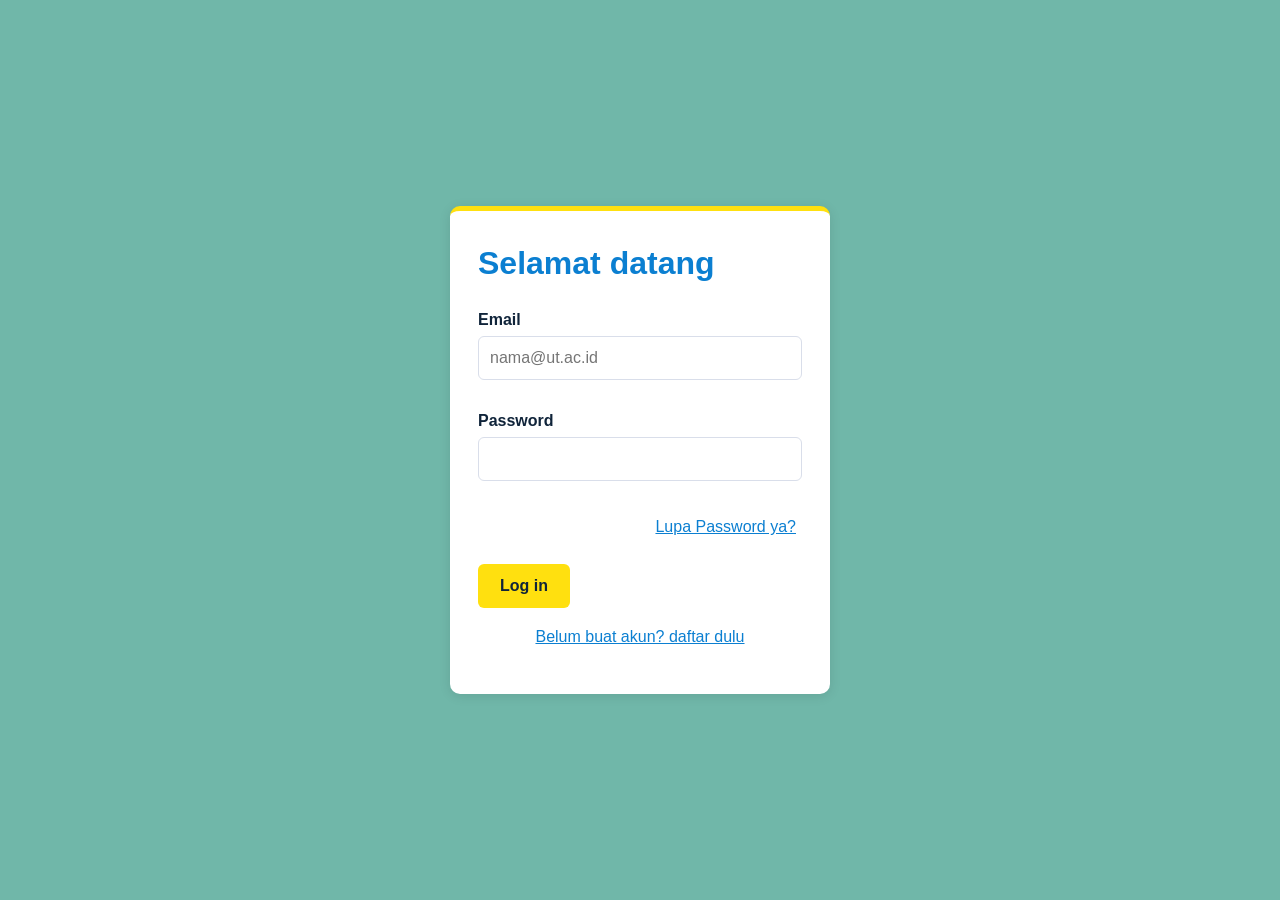
<file: tugas1_STSI4209/index.html>
<!doctype html>
<html lang="id">
  <head>
    <meta charset="UTF-8" />
    <meta name="viewport" content="width=device-width, initial-scale=1" />
    <title>Login - SITTA UT</title>
    <link rel="stylesheet" href="css/style.css" />
  </head>
  <body id="halaman-login" class="login-body">
    <main class="login-box">
      <h1>Selamat datang</h1>
      <form id="formLogin" novalidate>
        <label for="email">Email</label>
        <input
          type="email"
          name="email"
          id="email"
          placeholder="nama@ut.ac.id"
          autocomplete="username"
        />
        <p class="pesan" id="errEmail"></p>

        <label for="password">Password</label>
        <input
          type="password"
          name="password"
          id="password"
          autocomplete="current-password"
        />
        <p class="pesan" id="errPass"></p>

        <p class="kanan">
          <button type="button" class="tautan" id="btnLupa">
            Lupa Password ya?
          </button>
        </p>
        <button type="submit" class="btn">Log in</button>
      </form>
      <p class="tengah">
        <button type="button" class="tautan" id="btnDaftar">
          Belum buat akun? daftar dulu
        </button>
      </p>
    </main>

    <div class="modal" id="modalLupa">
      <div class="isi">
        <h2>Lupa Password</h2>
        <form id="formLupa" novalidate>
          <label for="emailLupa">Email sudah terdaftar</label>
          <input type="email" id="emailLupa" />
          <p class="pesan" id="errLupa"></p>
          <button type="submit" class="btn">Kirim</button>
          <button type="button" class="btn abu" data-tutup="modalLupa">
            Batal
          </button>
        </form>
      </div>
    </div>

    <div class="modal" id="modalDaftar">
      <div class="isi">
        <h2>Daftar akun</h2>
        <form id="formDaftar" novalidate>
          <label for="dNama">Nama Lengkap</label>
          <input type="text" id="dNama" />
          <p class="pesan" id="errDNama"></p>
          <label for="dEmail">Email</label>
          <input type="email" id="dEmail" />
          <p class="pesan" id="errDEmail"></p>
          <label for="dPass">Password</label>
          <input type="password" id="dPass" />
          <p class="pesan" id="errDPass"></p>
          <button type="submit" class="btn">Daftar</button>
          <button type="button" class="btn abu" data-tutup="modalDaftar">
            Batalkan
          </button>
        </form>
      </div>
    </div>

    <script src="js/data.js"></script>
    <script src="js/script.js"></script>
  </body>
</html>
</file>
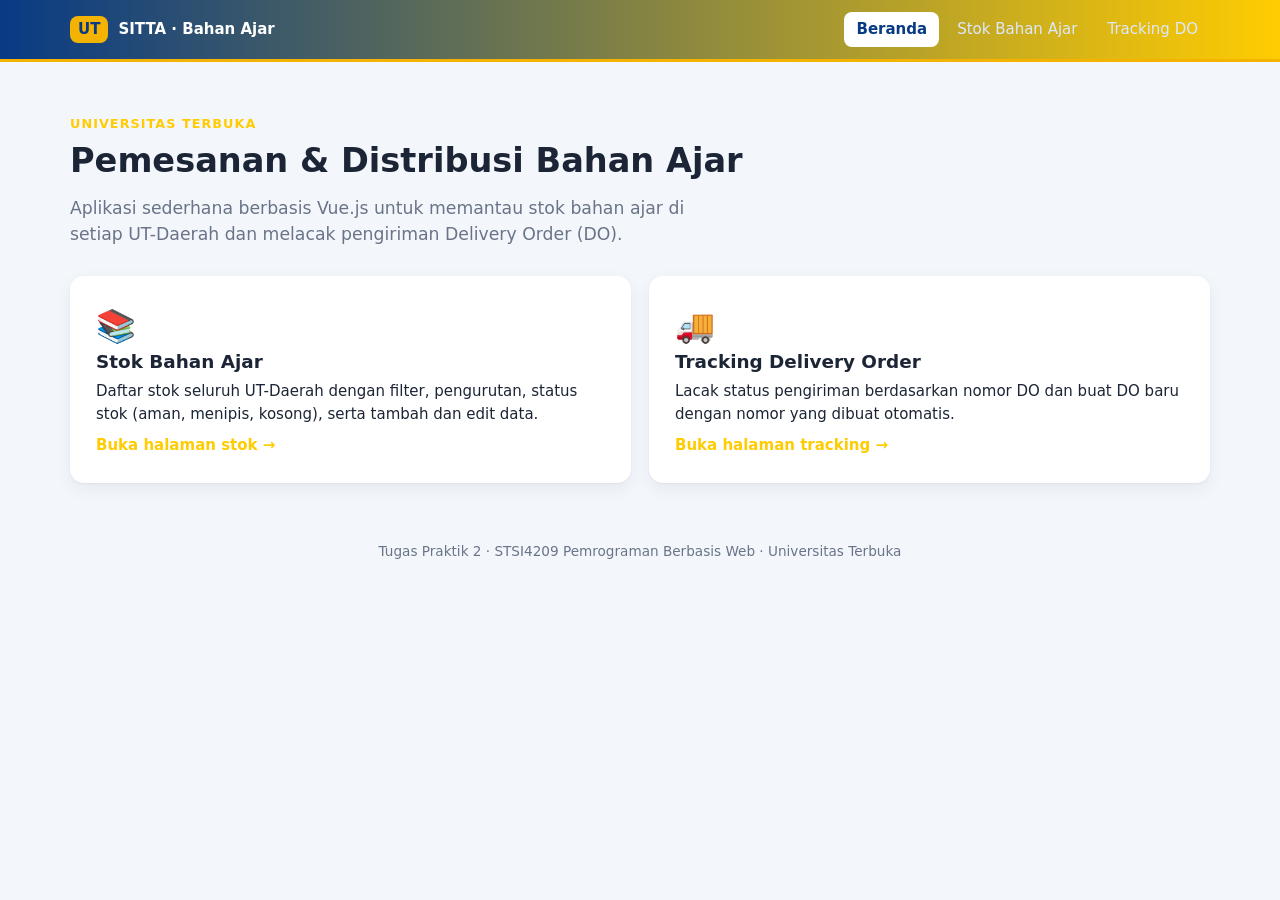
<file: Tugas2/tugas2-vue-ut/index.html>
<!doctype html>
<html lang="id">
  <head>
    <meta charset="UTF-8" />
    <meta name="viewport" content="width=device-width, initial-scale=1" />
    <title>SITTA — Pemesanan Bahan Ajar UT</title>
    <link rel="stylesheet" href="css/style.css" />
  </head>
  <body>
    <header class="topbar">
      <div class="topbar-inner">
        <a class="brand" href="index.html"
          ><span class="brand-mark">UT</span> SITTA · Bahan Ajar</a
        >
        <nav class="nav">
          <a href="index.html" class="active">Beranda</a>
          <a href="stok.html">Stok Bahan Ajar</a>
          <a href="tracking.html">Tracking DO</a>
        </nav>
      </div>
    </header>

    <main class="container">
      <section class="hero">
        <p class="eyebrow">Universitas Terbuka</p>
        <h1>Pemesanan &amp; Distribusi Bahan Ajar</h1>
        <p class="lead">
          Aplikasi sederhana berbasis Vue.js untuk memantau stok bahan ajar di
          setiap UT-Daerah dan melacak pengiriman Delivery Order (DO).
        </p>
      </section>

      <section class="menu-grid">
        <a class="menu-card" href="stok.html">
          <span class="menu-icon" aria-hidden="true">📚</span>
          <h2>Stok Bahan Ajar</h2>
          <p>
            Daftar stok seluruh UT-Daerah dengan filter, pengurutan, status stok
            (aman, menipis, kosong), serta tambah dan edit data.
          </p>
          <span class="menu-go">Buka halaman stok →</span>
        </a>

        <a class="menu-card" href="tracking.html">
          <span class="menu-icon" aria-hidden="true">🚚</span>
          <h2>Tracking Delivery Order</h2>
          <p>
            Lacak status pengiriman berdasarkan nomor DO dan buat DO baru dengan
            nomor yang dibuat otomatis.
          </p>
          <span class="menu-go">Buka halaman tracking →</span>
        </a>
      </section>
    </main>

    <footer class="footer">
      Tugas Praktik 2 · STSI4209 Pemrograman Berbasis Web · Universitas Terbuka
    </footer>
  </body>
</html>
</file>
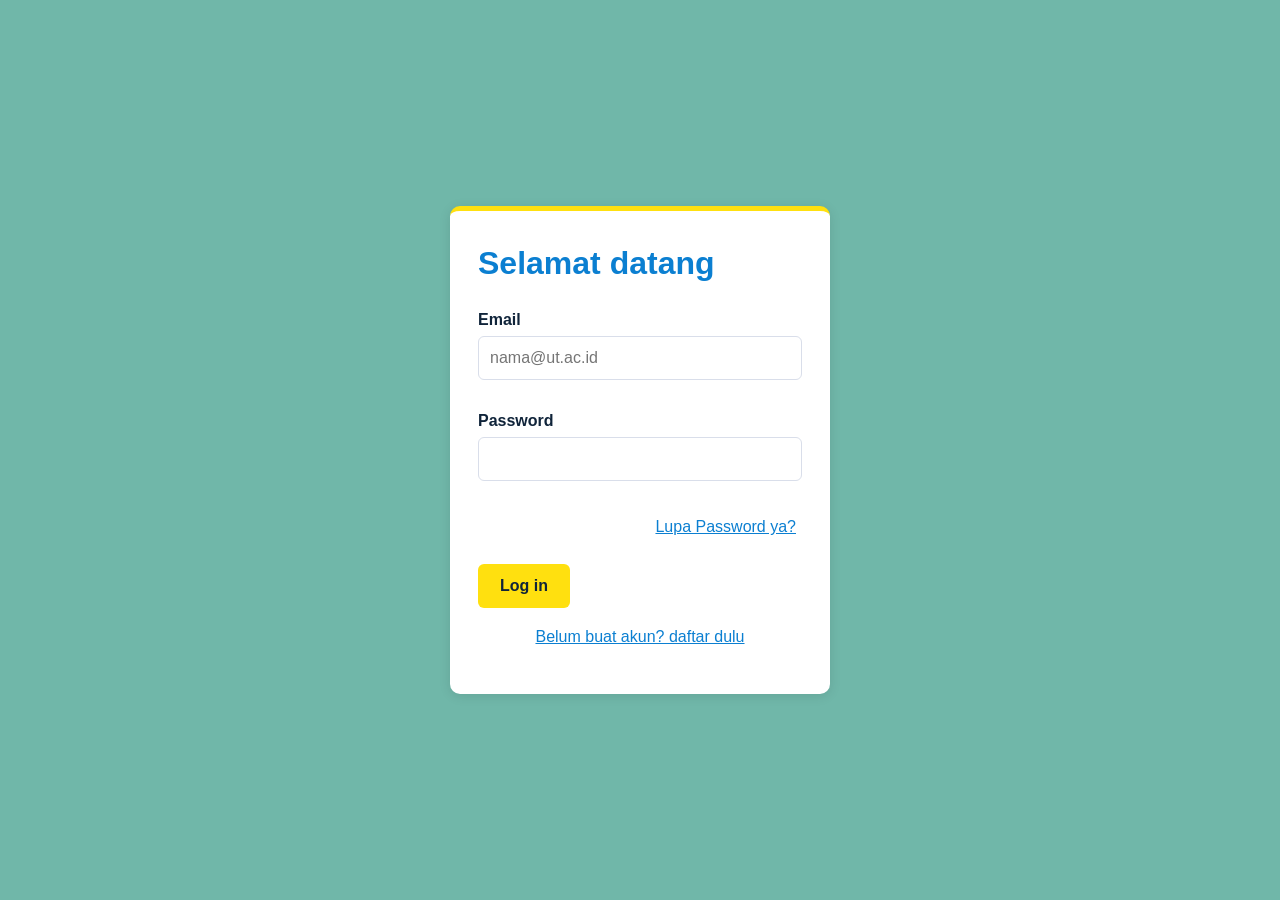
<file: tugas1_STSI4209/dashboard.html>
<!doctype html>
<html lang="id">
  <head>
    <meta charset="UTF-8" />
    <meta name="viewport" content="width=device-width, initial-scale=1.0" />
    <title>Dashboard - SITTA UT</title>
    <link rel="stylesheet" href="css/style.css" />
    <style>
      /**/
      .kartu-ringkas div:hover {
        transform: translateY(-2px);
        transition: transform 0.15s;
      }
    </style>
  </head>
  <body id="halaman-dashboard">
    <header>
      <nav class="navbar" aria-label="Menu utama">
        <a href="stok.html">Informasi Bahan Ajar</a>
        <a href="tracking.html">Tracking Pengiriman</a>
        <div class="dropdown">
          <button type="button" class="dropbtn">Laporan &#9662;</button>
          <div class="dropdown-isi">
            <a href="#" class="belum">Monitoring Progress DO Bahan Ajar</a>
            <a href="#" class="belum">Rekap Bahan Ajar</a>
          </div>
        </div>
        <a href="#" class="belum">Histori Transaksi Bahan Ajar</a>
        <button type="button" class="keluar" id="btnKeluar">Keluar</button>
      </nav>
    </header>

    <main class="konten">
      <h1>Dashboard Aplikasi SITTA</h1>
      <p id="greeting" class="greeting"></p>
      <!-- CSS inline pada baris info pengguna -->
      <p id="infoUser" style="color: #10243a; margin-top: 4px"></p>
      <section class="kartu-ringkas" aria-label="Ringkasan data">
        <div><strong id="sJudul">0</strong> Judul bahan ajar</div>
        <div><strong id="sStock">0</strong> Total stok</div>
        <div><strong id="sDO">0</strong> DO tercatat</div>
      </section>
    </main>

    <script src="js/data.js"></script>
    <script src="js/script.js"></script>
  </body>
</html>
</file>
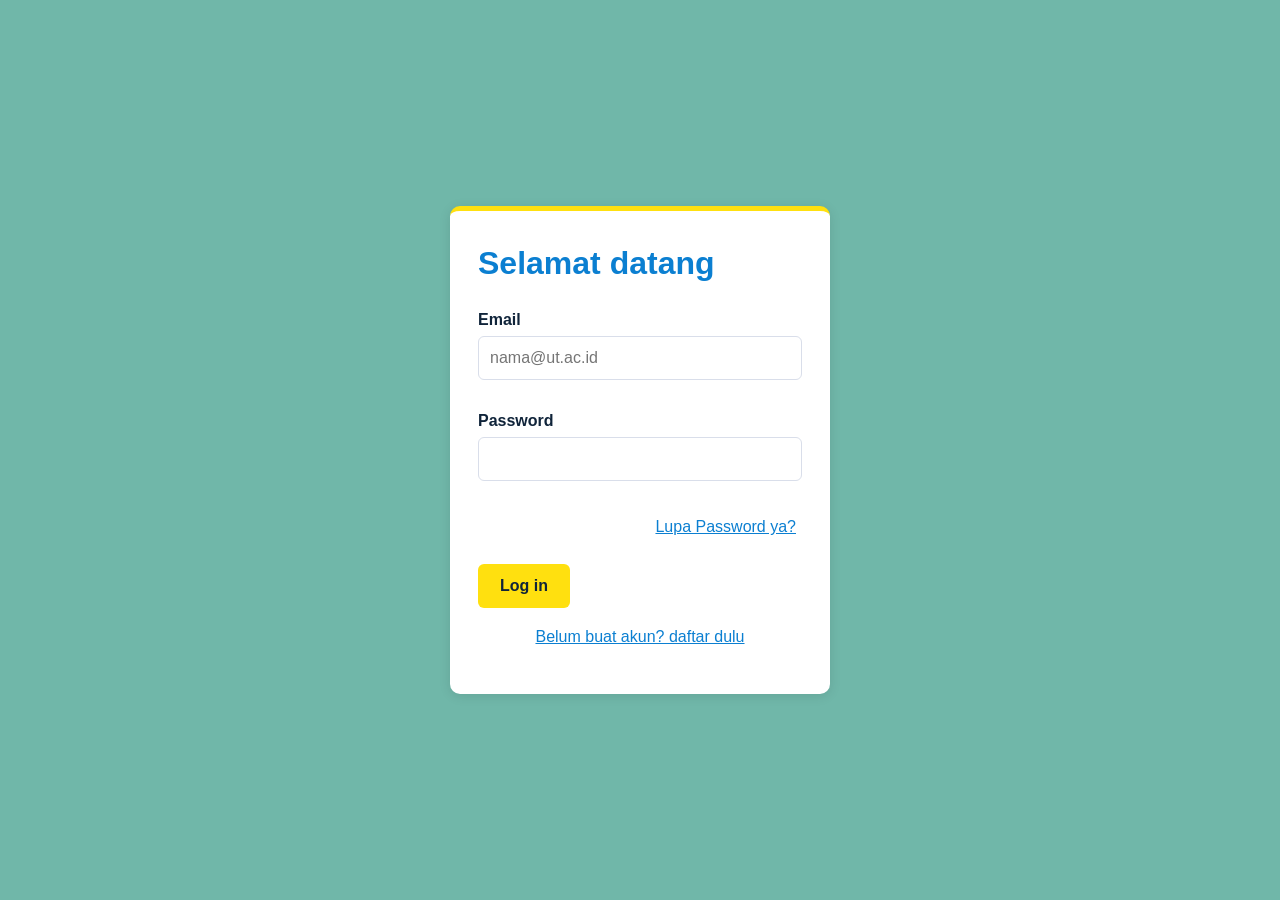
<file: tugas1_STSI4209/stok.html>
<!doctype html>
<html lang="id">
  <head>
    <meta charset="UTF-8" />
    <meta name="viewport" content="width=device-width, initial-scale=1.0" />
    <title>Informasi Bahan Ajar - SITTA UT</title>
    <link rel="stylesheet" href="css/style.css" />
  </head>
  <body id="halaman-stock">
    <header>
      <nav class="navbar" aria-label="Menu utama">
        <a href="dashboard.html">Dashboard</a>
        <a href="stok.html" class="aktif">Informasi Bahan Ajar</a>
        <a href="tracking.html">Tracking Pengiriman</a>
        <button type="button" class="keluar" id="btnKeluar">Keluar</button>
      </nav>
    </header>

    <main class="konten">
      <h1>Informasi Bahan Ajar</h1>
      <p>Stok di bawah 200 ditandai merah. Klik baris untuk melihat detail.</p>
      <div id="alertStock" class="alert" hidden role="alert"></div>

      <div class="scroll">
        <table>
          <caption>
            Daftar stok bahan ajar
          </caption>
          <thead>
            <tr>
              <th>Cover</th>
              <th>Kode Lokasi</th>
              <th>Kode Barang</th>
              <th>Nama Barang</th>
              <th>Jenis</th>
              <th>Edisi</th>
              <th>Stok</th>
            </tr>
          </thead>
          <tbody id="tbStock"></tbody>
        </table>
      </div>

      <section class="kotak">
        <h2>Tambah Stok Baru</h2>
        <form id="formStock" novalidate>
          <div class="grid">
            <div>
              <label for="fLokasi">Kode Lokasi</label><input id="fLokasi" />
              <p class="pesan" id="eLokasi"></p>
            </div>
            <div>
              <label for="fKode">Kode Barang</label><input id="fKode" />
              <p class="pesan" id="eKode"></p>
            </div>
            <div>
              <label for="fNama">Nama Barang</label><input id="fNama" />
              <p class="pesan" id="eNama"></p>
            </div>
            <div>
              <label for="fJenis">Jenis Barang</label>
              <select name="jenis" id="fJenis">
                <option value="BMP">BMP</option>
                <option value="NBMP">NBMP</option>
              </select>
            </div>
            <div>
              <label for="fEdisi">Edisi</label
              ><input type="number" name="edisi" id="fEdisi" min="1" />
              <p class="pesan" id="eEdisi"></p>
            </div>
            <div>
              <label for="fStock">Stok</label
              ><input type="number" name="stok" id="fStock" min="0" />
              <p class="pesan" id="eStock"></p>
            </div>
          </div>
          <button type="submit" class="btn">Tambah</button>
        </form>
      </section>
    </main>

    <div class="modal" id="modalDetail">
      <div class="isi">
        <img id="dtImg" class="besar" src="" alt="" />
        <h2 id="dtJudul"></h2>
        <p id="dtInfo"></p>
        <button type="button" class="btn" data-tutup="modalDetail">
          Tutup
        </button>
      </div>
    </div>

    <script src="js/data.js"></script>
    <script src="js/script.js"></script>
  </body>
</html>
</file>
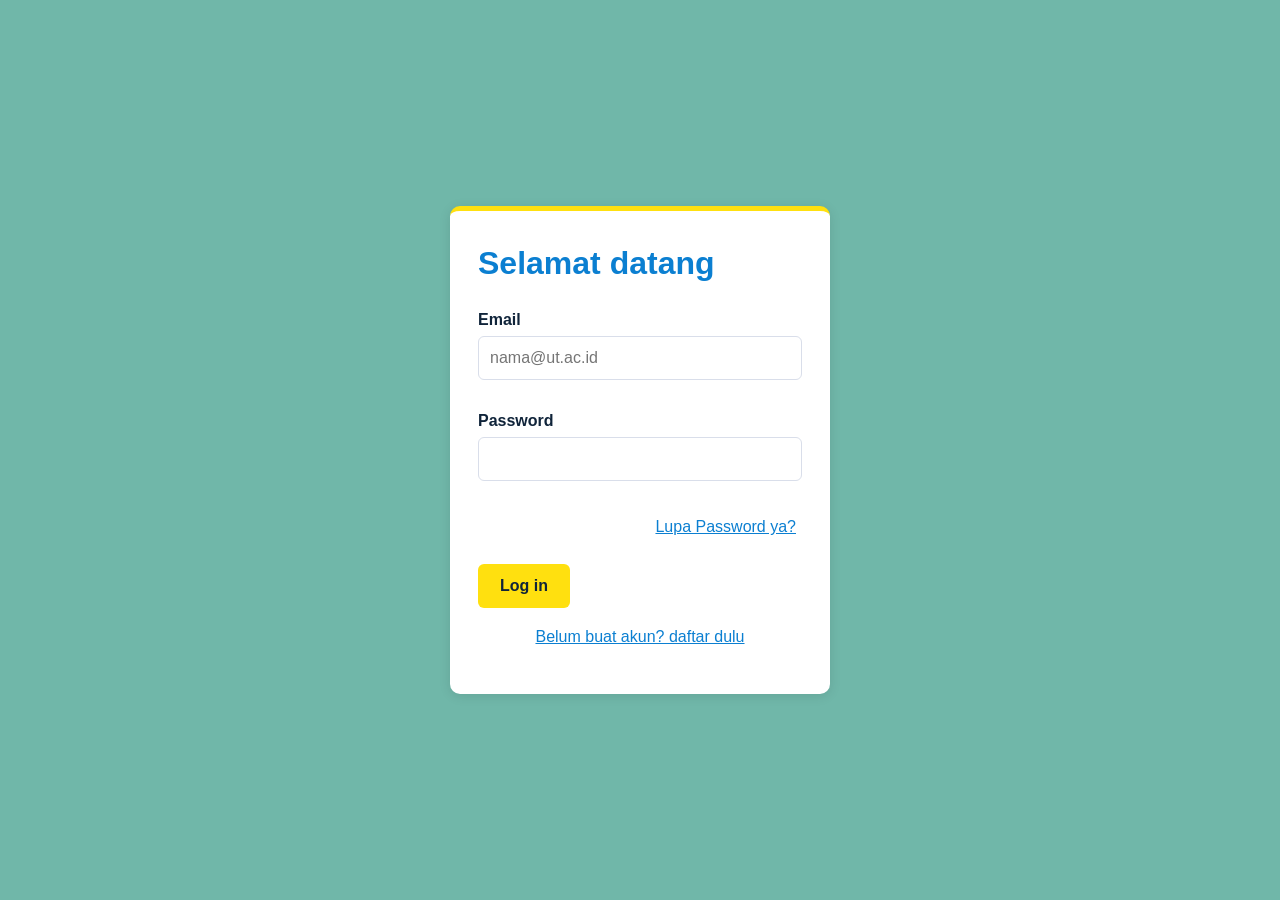
<file: tugas1_STSI4209/tracking.html>
<!doctype html>
<html lang="id">
  <head>
    <meta charset="UTF-8" />
    <meta name="viewport" content="width=device-width, initial-scale=1.0" />
    <title>Tracking Pengiriman - SITTA UT</title>
    <link rel="stylesheet" href="css/style.css" />
  </head>
  <body id="halaman-tracking">
    <header>
      <nav class="navbar" aria-label="Menu utama">
        <a href="dashboard.html">Dashboard</a>
        <a href="stok.html">Informasi Bahan Ajar</a>
        <a href="tracking.html" class="aktif">Tracking Pengiriman</a>
        <button type="button" class="keluar" id="btnKeluar">Keluar</button>
      </nav>
    </header>

    <main class="konten">
      <h1>Tracking Pengiriman</h1>
      <p>Contoh nomor DO: 2023001234 atau 2023005678</p>
      <form id="formTrack" class="kotak" novalidate>
        <label for="noDO">Nomor Delivery Order</label>
        <input
          type="text"
          name="noDO"
          id="noDO"
          maxlength="10"
          inputmode="numeric"
        />
        <p class="pesan" id="errDO"></p>
        <button type="submit" class="btn">Cari</button>
      </form>
      <section id="hasil" aria-live="polite"></section>
    </main>

    <script src="js/data.js"></script>
    <script src="js/script.js"></script>
  </body>
</html>
</file>
<file: tugas1_STSI4209/css/style.css>
:root {
  --bg: #70b7a9;
  --biru: #0f9bff;
  --biru2: #0b7fd1;
  --kuning: #ffe00f;
  --garis: #d9deea;
  --err: #ff1b0f;
  --ok: #1f7a4d;
  --teks: #10243a;
}
* {
  box-sizing: border-box;
}
body {
  margin: 0;
  font-family: "Segoe UI", sans-serif;
  background: var(--bg);
  color: var(--teks);
  line-height: 1.5;
}

/* Tampilan login */
.login-body {
  display: grid;
  place-items: center;
  min-height: 100vh;
  padding: 18px;
}
.login-box {
  background: #fff;
  width: 100%;
  max-width: 380px;
  padding: 28px;
  border-radius: 10px;
  border-top: 5px solid var(--kuning);
  box-shadow: 0 2px 12px rgba(0, 0, 0, 0.1);
}
.login-box h1 {
  color: var(--biru2);
  margin-top: 0;
}
.kanan {
  text-align: right;
}
.tengah {
  text-align: center;
}

/* Navbar */
.navbar {
  background: var(--biru);
  display: flex;
  flex-wrap: wrap;
  align-items: center;
  border-bottom: 4px solid var(--kuning);
}
.navbar a,
.dropbtn {
  color: #fff;
  padding: 14px 16px;
  text-decoration: none;
  background: none;
  border: 0;
  font: inherit;
  cursor: pointer;
  display: block;
}
.navbar a:hover,
.dropdown:hover .dropbtn,
.navbar a.aktif {
  background: var(--biru2);
}
.dropdown {
  position: relative;
}
.dropdown-isi {
  display: none;
  position: absolute;
  background: #fff;
  min-width: 260px;
  box-shadow: 0 6px 16px rgba(0, 0, 0, 0.2);
  z-index: 5;
}
.dropdown-isi a {
  color: var(--teks);
}
.dropdown-isi a:hover {
  background: var(--garis);
}
.dropdown:hover .dropdown-isi,
.dropdown:focus-within .dropdown-isi {
  display: block;
}
.keluar {
  margin-left: auto;
  background: var(--kuning);
  color: var(--teks);
  border: 0;
  padding: 8px 16px;
  margin-right: 12px;
  border-radius: 6px;
  font-weight: 600;
  cursor: pointer;
}

/* Konten */
.konten {
  max-width: 1000px;
  margin: 24px auto;
  padding: 0 16px;
}
.greeting {
  font-size: 1.4rem;
  color: var(--teks);
  font-weight: 600;
  margin: 0;
}
.kartu-ringkas {
  display: grid;
  grid-template-columns: repeat(auto-fit, minmax(180px, 1fr));
  gap: 14px;
  margin-top: 20px;
}
.kartu-ringkas div {
  background: #fff;
  padding: 14px;
  border-left: 5px solid var(--kuning);
  border-radius: 8px;
}
.kartu-ringkas strong {
  display: block;
  font-size: 1.8rem;
  color: var(--biru2);
}
.kotak {
  background: #fff;
  border: 1px solid var(--garis);
  border-radius: 10px;
  padding: 20px;
  margin: 20px 0;
}

/* Form */
label {
  display: block;
  font-weight: 600;
  margin: 12px 0 4px;
}
input,
select {
  width: 100%;
  padding: 9px 11px;
  border: 1px solid var(--garis);
  border-radius: 6px;
  font: inherit;
}
input.salah {
  border-color: var(--err);
  background: #fdf2f1;
}
.pesan {
  color: #c4170d;
  font-size: 0.85rem;
  margin: 2px 0;
  min-height: 1.1em;
}
.grid {
  display: grid;
  grid-template-columns: repeat(auto-fit, minmax(200px, 1fr));
  gap: 0 16px;
}
.btn {
  background: var(--kuning);
  color: var(--teks);
  border: 0;
  padding: 10px 22px;
  border-radius: 6px;
  font: inherit;
  font-weight: 700;
  cursor: pointer;
  margin-top: 8px;
}
.btn.abu {
  background: #ddd;
}
.tautan {
  background: none;
  border: 0;
  color: var(--biru2);
  text-decoration: underline;
  cursor: pointer;
  font: inherit;
}
:focus-visible {
  outline: 3px solid var(--kuning);
  outline-offset: 2px;
}

/* Tabel */
.scroll {
  overflow-x: auto;
}
table {
  width: 100%;
  border-collapse: collapse;
  background: #fff;
  min-width: 650px;
}
caption {
  text-align: left;
  padding: 8px 0;
  color: var(--teks);
  font-weight: 600;
}
th,
td {
  padding: 9px 10px;
  border-bottom: 1px solid var(--garis);
  text-align: left;
}
th {
  background: var(--biru2);
  color: #fff;
}
tbody tr {
  cursor: pointer;
}
tbody tr:hover {
  background: #f6f8fd;
}
td img {
  width: 42px;
  height: 56px;
  object-fit: cover;
  border-radius: 3px;
}
.rendah {
  color: #c4170d;
  font-weight: 700;
}

/* Alert */
.alert {
  padding: 10px 14px;
  border-radius: 6px;
  border-left: 5px solid;
  margin: 12px 0;
}
.alert.ok {
  background: #e8f6ee;
  border-color: var(--ok);
}
.alert.err {
  background: #fdecea;
  border-color: var(--err);
}

/* Modal */
.modal {
  position: fixed;
  inset: 0;
  background: rgba(10, 20, 50, 0.55);
  display: none;
  align-items: center;
  justify-content: center;
  padding: 16px;
  z-index: 10;
}
.modal.buka {
  display: flex;
}
.modal .isi {
  background: #fff;
  border-radius: 10px;
  padding: 22px;
  max-width: 440px;
  width: 100%;
  max-height: 90vh;
  overflow: auto;
}
img.besar {
  max-width: 100%;
  max-height: 45vh;
  display: block;
  margin: 0 auto 10px;
}

/* Tracking */
.status {
  display: inline-block;
  background: var(--kuning);
  padding: 2px 12px;
  border-radius: 99px;
  font-size: 0.9rem;
  font-weight: 700;
}
.progress {
  background: #e3e8f3;
  border-radius: 99px;
  height: 12px;
  overflow: hidden;
  margin: 10px 0;
}
.progress div {
  background: var(--biru2);
  height: 100%;
}
.timeline {
  list-style: none;
  margin: 14px 0 0;
  padding: 0 0 0 19px;
  border-left: 3px solid var(--kuning);
}
.timeline li {
  position: relative;
  margin-bottom: 14px;
}
.timeline li::before {
  content: "";
  position: absolute;
  left: -26px;
  top: 6px;
  width: 11px;
  height: 11px;
  border-radius: 50%;
  background: var(--biru2);
}
.timeline time {
  display: block;
  font-size: 0.8rem;
  color: #4a5568;
}
</file>
<file: Tugas2/tugas2-vue-ut/css/style.css>
:root {
  --blue: #ffcc02;
  --blue-dark: #083a85;
  --blue-soft: #e8f0fc;
  --yellow: #f5b301;
  --bg: #f3f6fb;
  --card: #ffffff;
  --text: #1c2536;
  --muted: #6a7488;
  --line: #e1e7f0;
  --ok: #17803d;      --ok-bg: #e6f6ec;
  --warn: #b25e00;    --warn-bg: #fff1dc;
  --danger: #c0262d;  --danger-bg: #fde8e9;
  --info: #0b4fb3;    --info-bg: #e8f0fc;
  --radius: 14px;
  --shadow: 0 1px 2px rgba(16, 32, 64, .06), 0 6px 18px rgba(16, 32, 64, .06);
}

* { box-sizing: border-box; }
[v-cloak] { display: none; }

body {
  margin: 0;
  font-family: system-ui, -apple-system, "Segoe UI", Roboto, "Helvetica Neue", Arial, sans-serif;
  font-size: 15px;
  line-height: 1.5;
  color: var(--text);
  background: var(--bg);
}

h1, h2, h3 { line-height: 1.25; margin: 0 0 .4em; }
h1 { font-size: 1.7rem; }
h2 { font-size: 1.15rem; }
h3 { font-size: 1rem; margin-top: 1.2em; }
p { margin: 0 0 .6em; }
code { background: #eef2f8; padding: 1px 6px; border-radius: 6px; font-size: .88em; }
.muted { color: var(--muted); font-weight: 400; }
.upper:not(:placeholder-shown) { text-transform: uppercase; }

/* ---------- Topbar ---------- */
.topbar { background: linear-gradient(90deg, var(--blue-dark), var(--blue)); color: #fff; border-bottom: 3px solid var(--yellow); }
.topbar-inner { max-width: 1180px; margin: 0 auto; padding: 12px 20px; display: flex; align-items: center; justify-content: space-between; gap: 16px; flex-wrap: wrap; }
.brand { color: #fff; text-decoration: none; font-weight: 700; display: flex; align-items: center; gap: 10px; }
.brand-mark { background: var(--yellow); color: var(--blue-dark); font-weight: 800; border-radius: 8px; padding: 2px 8px; }
.nav { display: flex; gap: 6px; flex-wrap: wrap; }
.nav a { color: #dce8ff; text-decoration: none; padding: 6px 12px; border-radius: 8px; }
.nav a:hover { background: rgba(255,255,255,.12); color: #fff; }
.nav a.active { background: #fff; color: var(--blue-dark); font-weight: 600; }

/* ---------- Layout ---------- */
.container { max-width: 1180px; margin: 0 auto; padding: 24px 20px 40px; }
.page-head { display: flex; justify-content: space-between; align-items: flex-start; gap: 16px; flex-wrap: wrap; margin-bottom: 18px; }
.page-head p { margin: 0; }
.footer { text-align: center; color: var(--muted); font-size: .85rem; padding: 18px 12px 28px; }

.card { background: var(--card); border-radius: var(--radius); box-shadow: var(--shadow); padding: 20px; margin-bottom: 18px; }
.card-table { padding: 0; overflow: hidden; }
.card-table .pad { padding: 18px 20px 0; }
.two-col { display: grid; grid-template-columns: minmax(0, 1fr) minmax(0, 1fr); gap: 18px; align-items: start; }

/* ---------- Beranda ---------- */
.hero { padding: 28px 0 18px; }
.eyebrow { color: var(--blue); font-weight: 700; letter-spacing: .08em; text-transform: uppercase; font-size: .8rem; }
.hero h1 { font-size: 2.1rem; }
.lead { font-size: 1.08rem; color: var(--muted); max-width: 640px; }
.menu-grid { display: grid; grid-template-columns: repeat(auto-fit, minmax(280px, 1fr)); gap: 18px; }
.menu-card { display: block; background: var(--card); border-radius: var(--radius); box-shadow: var(--shadow); padding: 24px; text-decoration: none; color: inherit; border: 2px solid transparent; transition: transform .15s, border-color .15s; }
.menu-card:hover { transform: translateY(-3px); border-color: var(--blue); }
.menu-icon { font-size: 2rem; }
.menu-go { color: var(--blue); font-weight: 600; }

/* ---------- Ringkasan ---------- */
.tiles { display: grid; grid-template-columns: repeat(4, minmax(0, 1fr)); gap: 14px; margin-bottom: 18px; }
.tile { background: var(--card); border-radius: var(--radius); box-shadow: var(--shadow); padding: 14px 18px; border-left: 5px solid var(--blue); display: flex; flex-direction: column; }
.tile-label { color: var(--muted); font-size: .85rem; }
.tile-value { font-size: 1.8rem; line-height: 1.2; }
.tile-ok { border-left-color: var(--ok); }
.tile-warn { border-left-color: #e8890c; }
.tile-danger { border-left-color: var(--danger); }

/* ---------- Form ---------- */
.form-grid { display: grid; grid-template-columns: repeat(4, minmax(0, 1fr)); gap: 14px 16px; }
.form-grid-2 { grid-template-columns: repeat(2, minmax(0, 1fr)); }
.field-wide { grid-column: span 3; }
.field-full { grid-column: 1 / -1; }
.form-grid-2 .field-wide { grid-column: 1 / -1; }

.field { display: flex; flex-direction: column; gap: 4px; min-width: 0; }
.field label, .field .label { font-weight: 600; font-size: .86rem; }
input[type="text"], input[type="number"], input[type="search"], input[type="date"], select, textarea {
  width: 100%; font: inherit; color: inherit; background: #fff;
  border: 1.5px solid #cfd8e6; border-radius: 10px; padding: 8px 11px;
}
textarea { resize: vertical; }
input:focus, select:focus, textarea:focus { outline: none; border-color: var(--blue); box-shadow: 0 0 0 3px rgba(11, 79, 179, .15); }
.readonly { background: #f1f4f9; color: #44506a; }
.total { font-weight: 700; font-size: 1.05rem; color: var(--blue-dark); }
.field.invalid input, .field.invalid select, .field.invalid textarea, input.invalid { border-color: var(--danger); background: #fffafa; }
.err { color: var(--danger); font-size: .82rem; margin: 0; }
.hint { color: var(--muted); font-size: .84rem; }
.input-row { display: flex; gap: 8px; }
.form-actions { display: flex; gap: 10px; align-items: center; margin-top: 18px; flex-wrap: wrap; }

.filters { display: grid; grid-template-columns: repeat(auto-fit, minmax(190px, 1fr)); gap: 14px 16px; align-items: end; }
.field-note { justify-content: center; padding-bottom: 8px; }
.field-actions { grid-column: 1 / -1; flex-direction: row; flex-wrap: wrap; align-items: center; gap: 12px; }
.check { display: inline-flex; align-items: center; gap: 7px; font-weight: 500; cursor: pointer; }
.check-box { background: var(--warn-bg); border: 1.5px solid #f3d3a2; border-radius: 10px; padding: 8px 11px; align-items: flex-start; }
.radio-row { display: flex; gap: 16px; padding: 8px 0; }

.search { display: flex; gap: 10px; }
.search input { flex: 1; }

/* ---------- Tombol ---------- */
.btn { white-space: nowrap; font: inherit; font-weight: 600; border: 0; border-radius: 10px; padding: 9px 16px; cursor: pointer; transition: background .15s, transform .05s; }
.btn:active { transform: translateY(1px); }
.btn:disabled { opacity: .5; cursor: not-allowed; }
.btn-primary { background: var(--blue); color: #fff; }
.btn-primary:hover { background: var(--blue-dark); }
.btn-ghost { background: #fff; color: var(--blue); border: 1.5px solid #c4d3ee; }
.btn-ghost:hover:not(:disabled) { background: var(--blue-soft); }
.btn-small { background: var(--blue-soft); color: var(--blue-dark); padding: 5px 12px; font-size: .86rem; }
.btn-small:hover { background: #d4e3fb; }
.link { background: none; border: 0; padding: 0; font: inherit; color: var(--blue); text-decoration: underline; cursor: pointer; }

/* ---------- Tabel ---------- */
.table-meta { display: flex; justify-content: space-between; gap: 12px; flex-wrap: wrap; padding: 14px 20px; border-bottom: 1px solid var(--line); font-size: .9rem; }
.table-wrap { overflow-x: auto; }
table { width: 100%; border-collapse: collapse; }
td strong { white-space: nowrap; }
th, td { text-align: left; padding: 11px 14px; border-bottom: 1px solid var(--line); vertical-align: top; }
th { background: #f6f8fc; font-size: .78rem; text-transform: uppercase; letter-spacing: .04em; color: var(--muted); white-space: nowrap; position: sticky; top: 0; }
tbody tr:hover { background: #fafcff; }
td.num, th.num { text-align: right; white-space: nowrap; }
.sub { color: var(--muted); font-size: .88rem; }
.catatan { min-width: 170px; font-size: .9rem; }
.empty { text-align: center; color: var(--muted); padding: 28px; }
.row-kosong { background: #fff8f8; }
.row-active { background: var(--blue-soft) !important; }

.meter { height: 5px; background: #e6ebf3; border-radius: 4px; margin-top: 4px; min-width: 56px; overflow: hidden; }
.meter span { display: block; height: 100%; border-radius: 4px; }
.m-ok { background: #28a05a; }
.m-warn { background: #f09a1a; }
.m-danger { background: var(--danger); }

/* ---------- Badge ---------- */
.badge { display: inline-block; padding: 3px 10px; border-radius: 999px; font-size: .82rem; font-weight: 700; white-space: nowrap; }
.badge-ok { color: var(--ok); background: var(--ok-bg); }
.badge-warn { color: var(--warn); background: var(--warn-bg); }
.badge-danger { color: var(--danger); background: var(--danger-bg); }
.badge-info { color: var(--info); background: var(--info-bg); }
.badge-muted { color: #4b5568; background: #eceff4; }

/* ---------- Hasil tracking ---------- */
.result { border-top: 4px solid var(--blue); scroll-margin-top: 12px; }
.result-head { display: flex; justify-content: space-between; align-items: center; gap: 12px; flex-wrap: wrap; margin-bottom: 14px; }
.result-no { font-size: 1.5rem; margin: 0; }
.detail { display: grid; grid-template-columns: repeat(auto-fit, minmax(200px, 1fr)); gap: 12px 20px; margin: 0; }
.detail dt { color: var(--muted); font-size: .8rem; text-transform: uppercase; letter-spacing: .04em; }
.detail dd { margin: 2px 0 0; font-weight: 500; }
.empty-card { text-align: center; color: var(--muted); }

.timeline { list-style: none; margin: 8px 0 0; padding: 0 0 0 20px; border-left: 2px solid #cfdcf3; }
.timeline li { position: relative; padding: 0 0 16px 18px; display: flex; flex-direction: column; }
.timeline li::before { content: ""; position: absolute; left: -27px; top: 4px; width: 12px; height: 12px; background: #fff; border: 3px solid #9db8e6; border-radius: 50%; }
.timeline li.latest::before { border-color: var(--blue); background: var(--blue); }
.timeline time { color: var(--muted); font-size: .82rem; }
.timeline li.latest span { font-weight: 700; }

.paket-detail { background: var(--blue-soft); border-radius: 10px; padding: 10px 14px; }
.paket-detail ul { margin: 6px 0 0; padding-left: 18px; }

/* ---------- Notifikasi ---------- */
.toast { position: fixed; top: 76px; right: 20px; max-width: 360px; z-index: 50; padding: 12px 16px; border-radius: 12px; font-weight: 600; box-shadow: 0 10px 30px rgba(16, 32, 64, .2); border: 1.5px solid; background: #fff; }
.toast-success { color: var(--ok); border-color: #a6dbb8; background: var(--ok-bg); }
.toast-warn { color: var(--warn); border-color: #f3d3a2; background: var(--warn-bg); }
.toast-error { color: var(--danger); border-color: #f0b3b6; background: var(--danger-bg); }
.toast-info { color: var(--info); border-color: #b7cdf1; background: var(--info-bg); }
.fade-enter-active, .fade-leave-active { transition: opacity .25s, transform .25s; }
.fade-enter, .fade-leave-to { opacity: 0; transform: translateY(-8px); }

/* ---------- Modal ---------- */
.modal-backdrop { position: fixed; inset: 0; background: rgba(12, 24, 48, .5); display: flex; align-items: flex-start; justify-content: center; padding: 40px 16px; overflow-y: auto; z-index: 40; }
.modal { background: #fff; border-radius: var(--radius); padding: 22px; width: 100%; max-width: 720px; box-shadow: 0 20px 60px rgba(0, 0, 0, .3); }

/* ---------- Responsif ---------- */
@media (max-width: 900px) {
  .two-col { grid-template-columns: 1fr; }
  .form-grid { grid-template-columns: repeat(2, minmax(0, 1fr)); }
  .field-wide { grid-column: 1 / -1; }
  .tiles { grid-template-columns: repeat(2, minmax(0, 1fr)); }
}
@media (max-width: 560px) {
  .form-grid, .form-grid-2 { grid-template-columns: 1fr; }
  .search { flex-direction: column; }
  .toast { left: 16px; right: 16px; max-width: none; }
  h1 { font-size: 1.4rem; }
}
</file>
